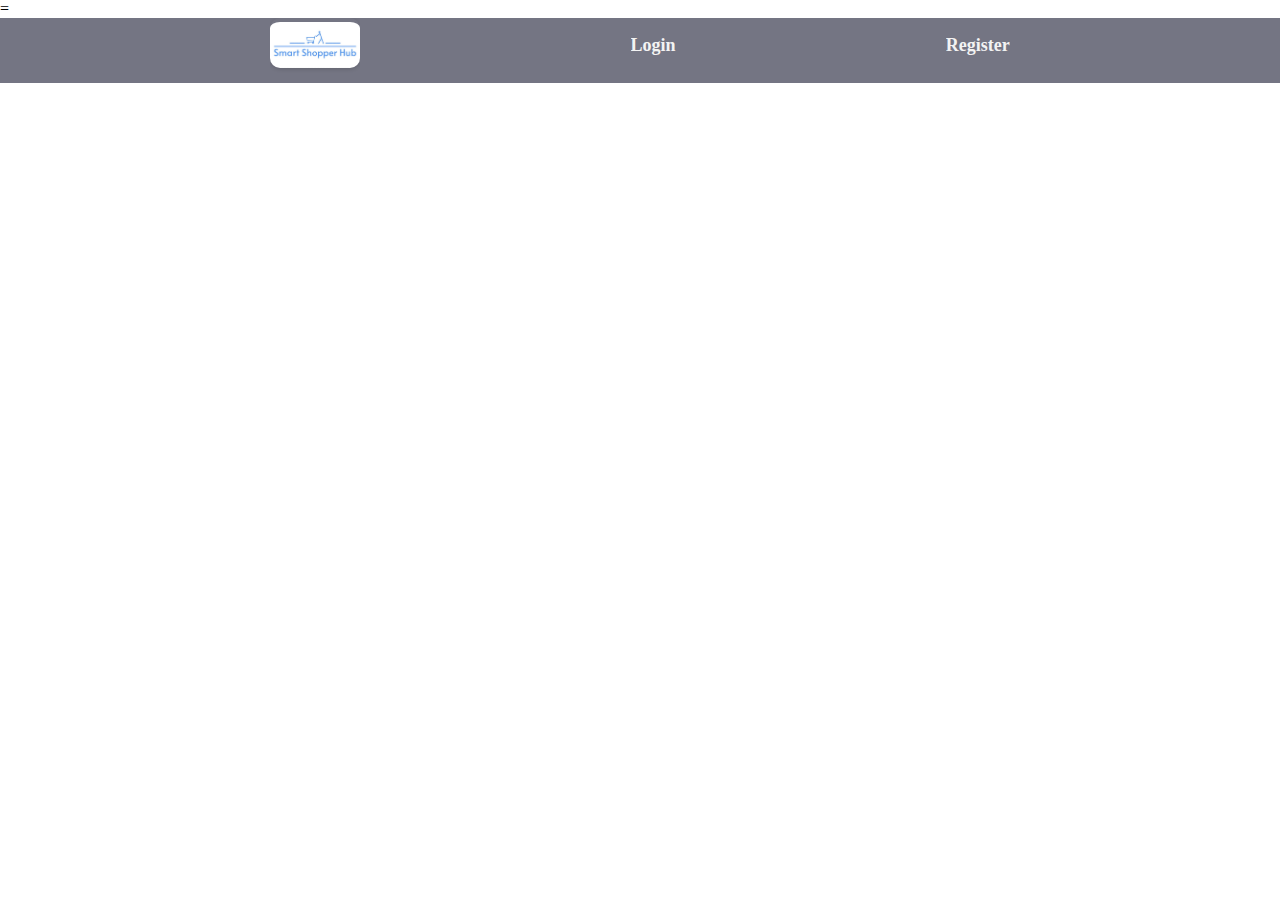
<file: index.html>
<!DOCTYPE html>
<html lang="en">
<head>
    <meta charset="UTF-8">
    <meta name="viewport" content="width=device-width, initial-scale=1.0">
    <title>Smart Shopper Hub</title>
 
    <!-- css file link -->
    <link rel="stylesheet" href="./style.css">
</head>

<body>=
 
    <main id="body">

        <div id="inside_body">
            <nav id="nav">
                <ul id="nav_items"> 
                    <!-- <li class="hover_btn"><h3>Sindhu Kodaboina</h3></li> -->
                    <li id="logo">
                        <img src="./images/logo.jpeg" alt="" id="photo">
                    </li>
                    <li id="login" class="hover_btn">Login</li>
                    <li id="register" class="hover_btn">Register</li>
                </ul>
            </nav>
        </div>
        <div id="bg_img"></div>
    </main>
    
    <script src="./script.js"></script>
</body>
</html>
</file>
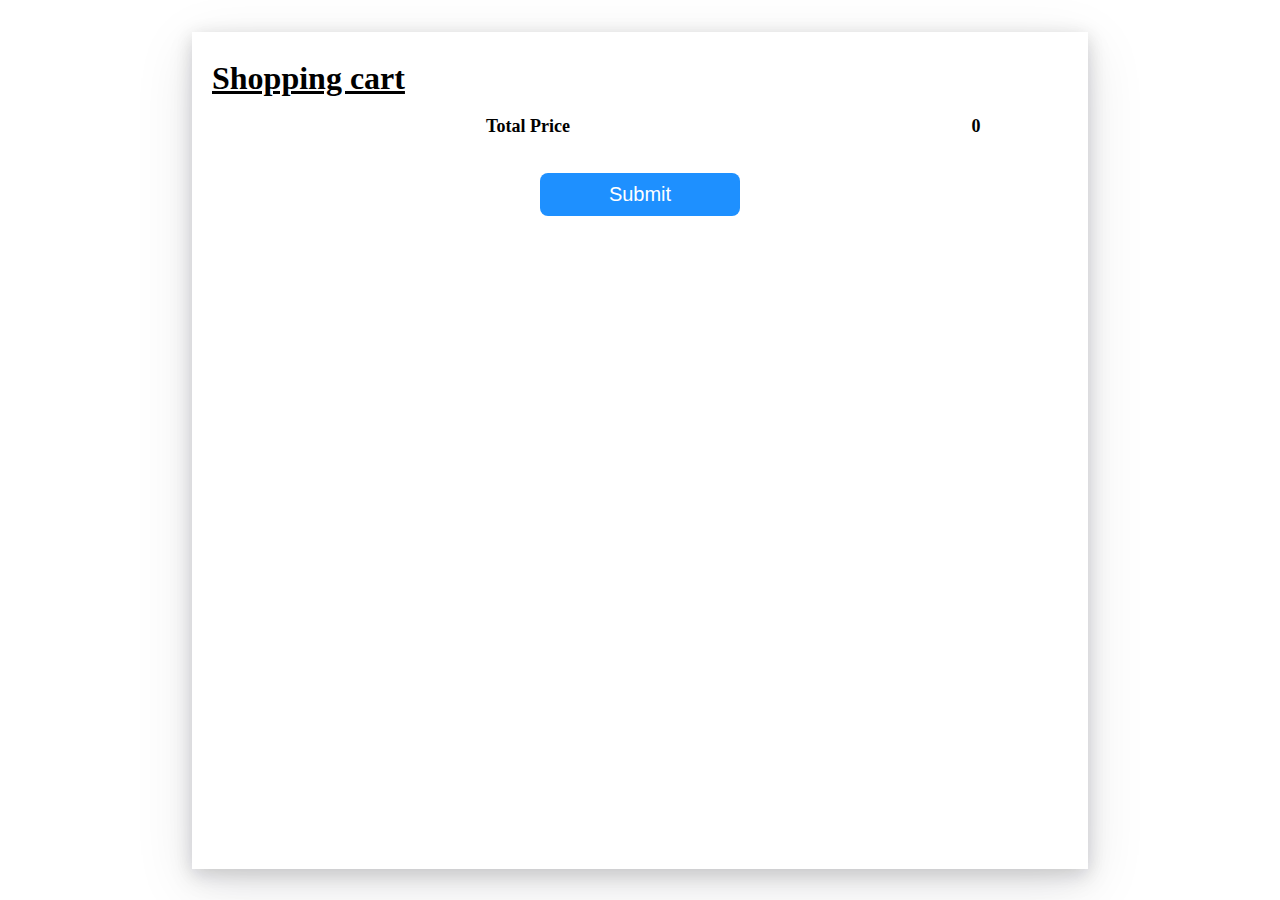
<file: html_files/add_to_cart.html>
<!DOCTYPE html>
<html lang="en">
<head>
    <meta charset="UTF-8">
    <meta name="viewport" content="width=device-width, initial-scale=1.0">
    <title>Cart</title>

    <link rel="stylesheet" href="../CSS_files/add_to_cart.css">
    <link rel="stylesheet" href="https://cdnjs.cloudflare.com/ajax/libs/font-awesome/6.5.2/css/all.min.css" integrity="sha512-SnH5WK+bZxgPHs44uWIX+LLJAJ9/2PkPKZ5QiAj6Ta86w+fsb2TkcmfRyVX3pBnMFcV7oQPJkl9QevSCWr3W6A==" crossorigin="anonymous" referrerpolicy="no-referrer" />
</head>
<body>
    <section id="border">
        <div class="cart_outer">
            <div id="heading">
                <h1>Shopping cart</h1>
            </div>
            <div class="item_list">
                <!-- <div id="each_item">
                    <div class="image">
                        <img src="https://cdn.pixabay.com/photo/2020/12/11/18/24/woman-5823482_640.png" class="photo" alt="${item.title}">
                    </div>
                    <div class="name">
                        name
                    </div>
                    <div class="price">
                        price
                    </div>
                    <div class="Quantity">
                        <span class="minus brd">-</span>
                        <span>quantity</span>
                        <span class="plus brd">+</span>
                        <span class="brd1"><i class="fa-regular fa-trash-can"></i></span>
                    </div>
                </div> -->
                <br>
            </div>
            <div class="t_price">
                <div class="text">Total Price</div>
                <div class="cost">0</div>
            </div>
            <br>

            <div id="submit_btn">
                <button id="sub_btn">Submit</button>
            </div>
        </div>
    </section>

    <script src="../JS_files/add_to_cart.js"></script>
</body>
</html>
</file>
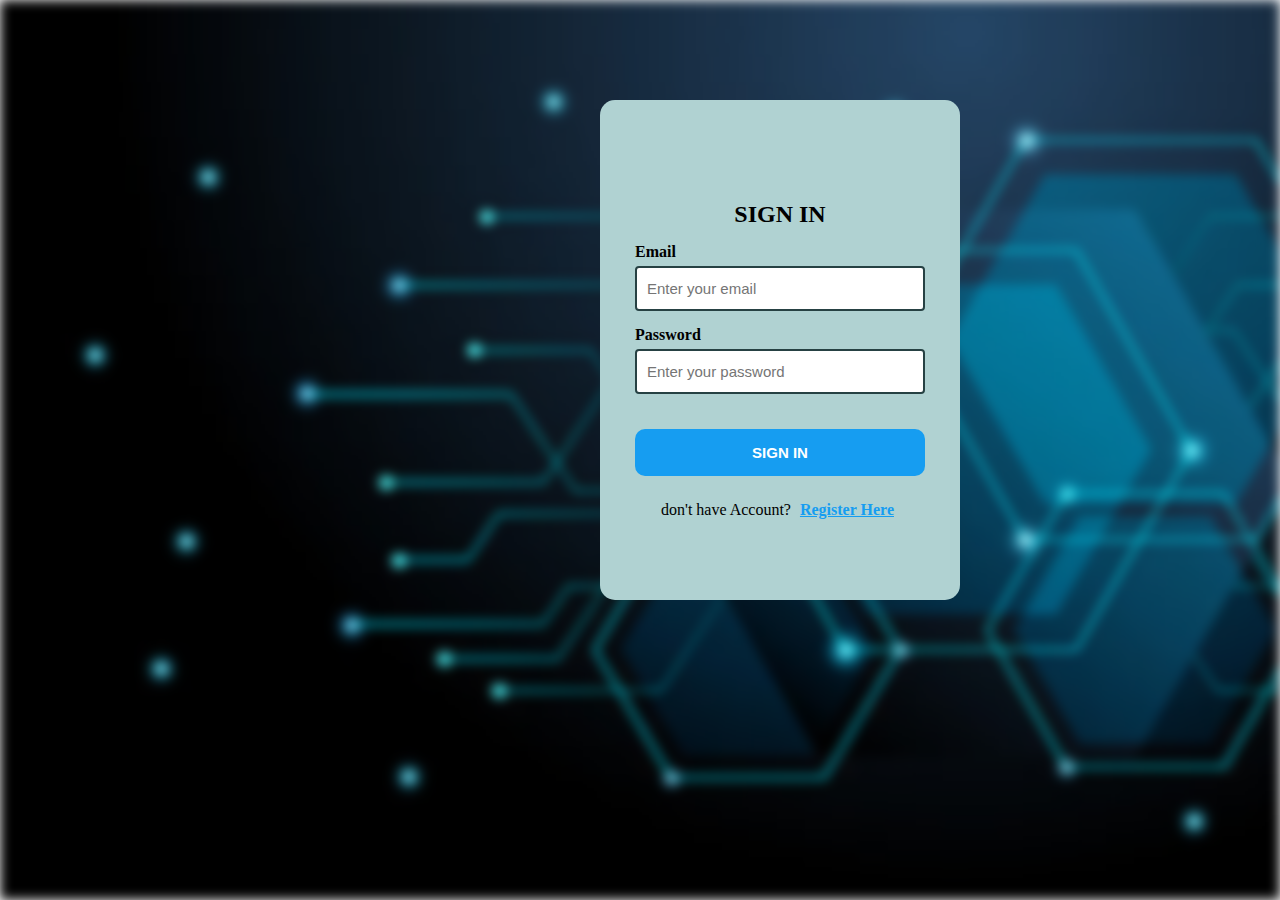
<file: html_files/login.html>
<!DOCTYPE html>
<html lang="en">
<head>
    <meta charset="UTF-8">
    <meta name="viewport" content="width=device-width, initial-scale=1.0">
    <title>Login</title>

    <link rel="stylesheet" href="../CSS_files/login.css">
</head>
 
<body>
    <div class="outer"></div>

    <div class="container">
        <div class="form_area">
            <p class="title">SIGN IN</p>

            <form action="" id="login_form">
                <div class="form_group">
                    <label class="sub_title" for="email">Email</label>
                    <input placeholder="Enter your email" name="email" id="email" class="form_style" type="email">
                </div>
                <div class="form_group">
                    <label class="sub_title" for="password">Password</label>
                    <input placeholder="Enter your password" name="password" id="password" class="form_style" type="password">
                </div>
                <div>
                    <button class="btn" id="btn1">SIGN IN</button>
                    <p>don't have Account? 
                        <u class="link" id="reg_btn">Register Here</u>
                    </p>
                </div>
            </form>   
        </div>   
    </div>

    <script src="../JS_files/login.js"></script>    
</body>
</html>
</file>
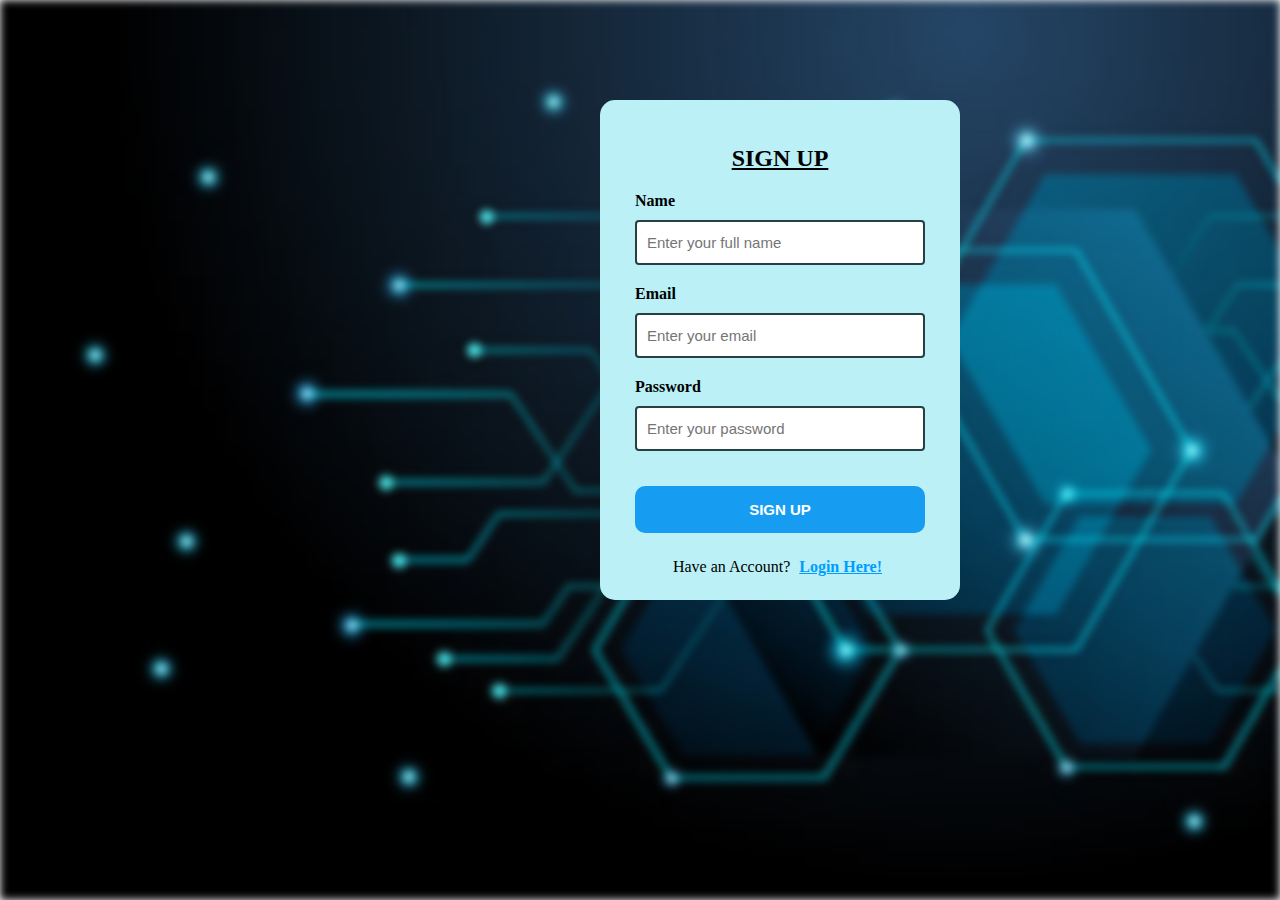
<file: html_files/register.html>
<!DOCTYPE html>
<html lang="en">
<head>
    <meta charset="UTF-8">
    <meta name="viewport" content="width=device-width, initial-scale=1.0">
    <title>Register</title>

    <link rel="stylesheet" href="../CSS_files/register.css">
</head>
<body>
    
    <div class="outer"></div>

    <div class="container">
        <div class="form_area">
            <p class="title"><u>SIGN UP</u></p>
            <form action="" id="register_page">
                <div class="form_group">
                    <label class="sub_title" for="name">Name</label>
                    <input placeholder="Enter your full name" name="name" class="form_style" type="text" id="name">
                </div>

                <div class="form_group">
                    <label class="sub_title" for="email">Email</label>
                    <input placeholder="Enter your email" id="email" class="form_style" type="email" name="email">
                </div>
                
                <div class="form_group">
                    <label class="sub_title" for="password">Password</label>
                    <input placeholder="Enter your password" id="password" class="form_style" type="password" name="password">
                </div>
                
                <div>
                    <button class="btn" id="signup_btn">SIGN UP</button>
                    <p>Have an Account? <u id="login_btn" class="link">  Login Here!</u>
                    </p>
                </div>
            </form>
        </div>
    </div>
    
    <script src="../JS_files/register.js"></script>
    
</body>
</html>
</file>
<file: style.css>
*{
    padding: 0%;
    margin: 0%;
    box-sizing: border-box;
    overflow: hidden;
}

#body{
    /* border: 2px solid red; */
    width: 100%;
    height: 100vh;
}

#inside_body{
    /* border: 2px solid blue; */
    width: 100%;
    height: 100vh;
}

#nav{
    width: 100%;
    height: 65px;
    /* border: 2px solid purple; */
    color: rgb(243, 243, 243);
    background-color: rgb(57, 57, 101);
    background: rgba(24, 25, 48, 0.6);
}

#nav_items{
    list-style: none;
    display: flex;
    justify-content: space-evenly;
    align-items: center;
}

#photo{
    width: 90px;
    height: 50px;
    border-radius: 10px;
    /* border: 2px solid red; */
    box-shadow: rgba(0, 0, 0, 0.16) 0px 1px 4px;
    padding-top: 4px; 
}

#nav_items li{
    /* color: white; */
    text-decoration: none;
    font-size: 18px;
    font-weight: 600;
}

#nav_items li:hover{
    cursor: pointer;
    
}

.hover_btn:hover{
    background-color: rgb(25, 134, 201);
    background-color: rgb(44, 120, 242);
    /* padding: 2px; */
}
 

#bg_img{
    width: 100%;
    height: 100vh;
    /* border: 2px solid red; */

    background-image: url('https://img.freepik.com/premium-vector/landing-page-web-template-online-shopping-services_42775-289.jpg');
    background-position: center center;
    background-repeat: no-repeat;
    background-size: 100%, 100%;
    background-clip: inherit;
    position: absolute;
    top: 0%;
    z-index: -11111;
    /* opacity: 0.6; */
}
</file>
<file: CSS_files/add_to_cart.css>
*{
    padding: 0%;
    margin: 0%;
    box-sizing: border-box;
}

#border{
    width: 100%;
    height: 100vh;
    /* border: 2px solid red; */
    display: flex;
    justify-content: center;
    align-items: center;
}

.cart_outer{
    width: 70%;
    height: 93%;
    /* border: 2px solid blue; */
    box-shadow: rgba(17, 17, 26, 0.1) 0px 4px 16px, rgba(17, 17, 26, 0.1) 0px 8px 24px, rgba(17, 17, 26, 0.1) 0px 16px 56px;
}

#heading{
    /* border: 2px solid red; */
    margin-top: 20px;
    padding-left: 20px;
    height: 43px;
    padding-top: 8px;
}

#heading h1{
    text-decoration: underline;
}

.item_list{
    /* height: 500px; */
    height: auto;
    width: 100%;
    /* border: 2px solid crimson; */
    margin-top: 15px;
    display: flex;
    flex-direction: column;
    align-items: center;
}



.cart_item{
    height: 150px;
    width: 90%;
    /* border: 2px solid magenta; */
    display: flex;
    align-items: center;
    justify-content: space-between;
}

.image{
    width: 90px;
    height: 110px;
    /* border: 2px solid black; */
}

.photo{
    width: 90px;
    height: 110px;
}

.Quantity{
    width: 150px;
    height: 30px;
    border-radius: 8px;
    display: flex;
    align-items: center;
    justify-content: space-around;
    box-shadow: rgba(67, 71, 85, 0.27) 0px 0px 0.25em, rgba(90, 125, 188, 0.05) 0px 0.25em 1em;
}

.brd{
    width: 20px;
    height: 20px;
    border-radius: 50%;
    text-align: center;
    border: 1px solid rgb(210, 206, 206);
    font-weight: 900;
}

.brd:hover{
    cursor: pointer;
}

.t_price{
    /* border: 2px solid red; */
    width: 100%;
    height: 45px;
    display: flex;
    justify-content: space-around;
}

.t_price .text{
    width: 70%;
    /* border: 2px solid blue; */
    text-align: center;
    font-size: 18px;
    font-weight: 600;
    padding-top: 6px;
}


.t_price .cost{
    width: 20%;
    /* border: 2px solid black; */
    text-align: center;
    font-size: 18px;
    font-weight: 600;
    padding-top: 6px;
}

#submit_btn{
    display: flex;
    /* align-items: center; */
    justify-content: center;
    

}

#sub_btn{
    padding: 10px;
    width: 200px;
    background: #1E90FF;
    border: none;
    color: white;
    font-size: 20px;
    border-radius: 8px;
}
</file>
<file: CSS_files/login.css>
*{
  padding: 0%;
  margin: 0%;
  box-sizing: border-box; 
}

.outer{
  width: 100%;
  height: 100vh;
  background-image: url('../images/bg1.jpg');
  background-repeat: no-repeat;
  background-size: cover;
  filter: blur(6px);
}

.container {
  /* border: 2px solid red; */
  display: flex;
  align-items: center;
  justify-content: center;
  flex-direction: column;
  text-align: center;
  position: absolute;
  top: 100px;
  left: 600px;
}

.form_area {
  display: flex;
  justify-content: center;
  align-items: center;
  flex-direction: column;
  background-color: #b0d2d2;
  height: 500px;
  width: 360px;
  /* border: 2px solid #4ba1a7; */
  border-radius: 15px;
}

.title {
  color: #000000;
  font-weight: 900;
  font-size: 1.5em;
  margin-top: 20px;
}

.sub_title {
  border: none !important;
  font-weight: 600;
  margin: 5px 0;
}

.form_group {
  display: flex;
  flex-direction: column;
  align-items: baseline;
  margin: 10px;
}

.form_style {
  outline: none;
  border: 2px solid #264143;
  width: 290px;
  padding: 12px 10px;
  border-radius: 4px;
  font-size: 15px;
}

.form_style:focus, .btn:focus {
  transform: translateY(4px);
}

.btn {
  padding: 15px;
  margin: 25px 0px;
  width: 290px;
  border: none;
  font-size: 15px;
  background-color: rgb(22, 157, 241) !important;
  color:  #ffffff;
  border-radius: 10px;
  font-weight: 800;
}

.btn:hover {
  opacity: .9;
  cursor: pointer;
}

.link {
  font-weight: 800;
  color: rgb(22, 157, 241);
  padding: 5px;
}

#reg_btn:hover{
  cursor: pointer;
}
</file>
<file: CSS_files/register.css>
*{
  padding: 0%;
  margin: 0%;
  box-sizing: border-box;
}

.outer{
  width: 100%;
  height: 100vh;
  /* border: 2px solid blue; */
  background-image: url('../images/bg1.jpg');
  background-repeat: no-repeat;
  background-size: cover;
  filter: blur(4px);
  /* -webkit-filter: blur(8px); */
}

.container {
    /* border: 2px solid red; */
    /* margin-top: 60px; */
    display: flex;
    align-items: center;
    justify-content: center;
    flex-direction: column;
    text-align: center;
    position: absolute;
    top: 100px;
    left: 600px;
}
  
.form_area {
    display: flex;
    justify-content: center;
    align-items: center;
    flex-direction: column;
    background-color: #baf0f6;
    height: 500px;
    width: 360px;
    /* border: 2px solid #be15bb; */
    border-radius: 15px;
}
  

.title {
    color: #000000;
    font-weight: 900;
    font-size: 1.5em;
    margin-top: 20px;
}
  
.sub_title {
    font-weight: 600;
    margin: 10px 0;
}

.form_group {
    display: flex;
    flex-direction: column;
    align-items: baseline;
    margin: 10px;
}
  
.form_style {
    outline: none;
    border: 2px solid #264143;
    width: 290px;
    padding: 12px 10px;
    border-radius: 4px;
    font-size: 15px;
}
  
.form_style:focus, .btn:focus {
    transform: translateY(4px);
}
  
.btn {
    padding: 15px;
    margin: 25px 0px;
    width: 290px;
    font-size: 15px;
    background-color: rgb(22, 157, 241) !important;
  color:  #ffffff;
  border: none;
    /* background: #DE5499; */
    border-radius: 10px;
    font-weight: 800;
}
  
.btn:hover {
    opacity: 0.9;
    cursor: pointer;
}
  
  
.link {
    font-weight: 800;
    color: rgb(0, 157, 255);
    padding: 5px;
}

#login_btn:hover{
    cursor: pointer;
}
</file>
